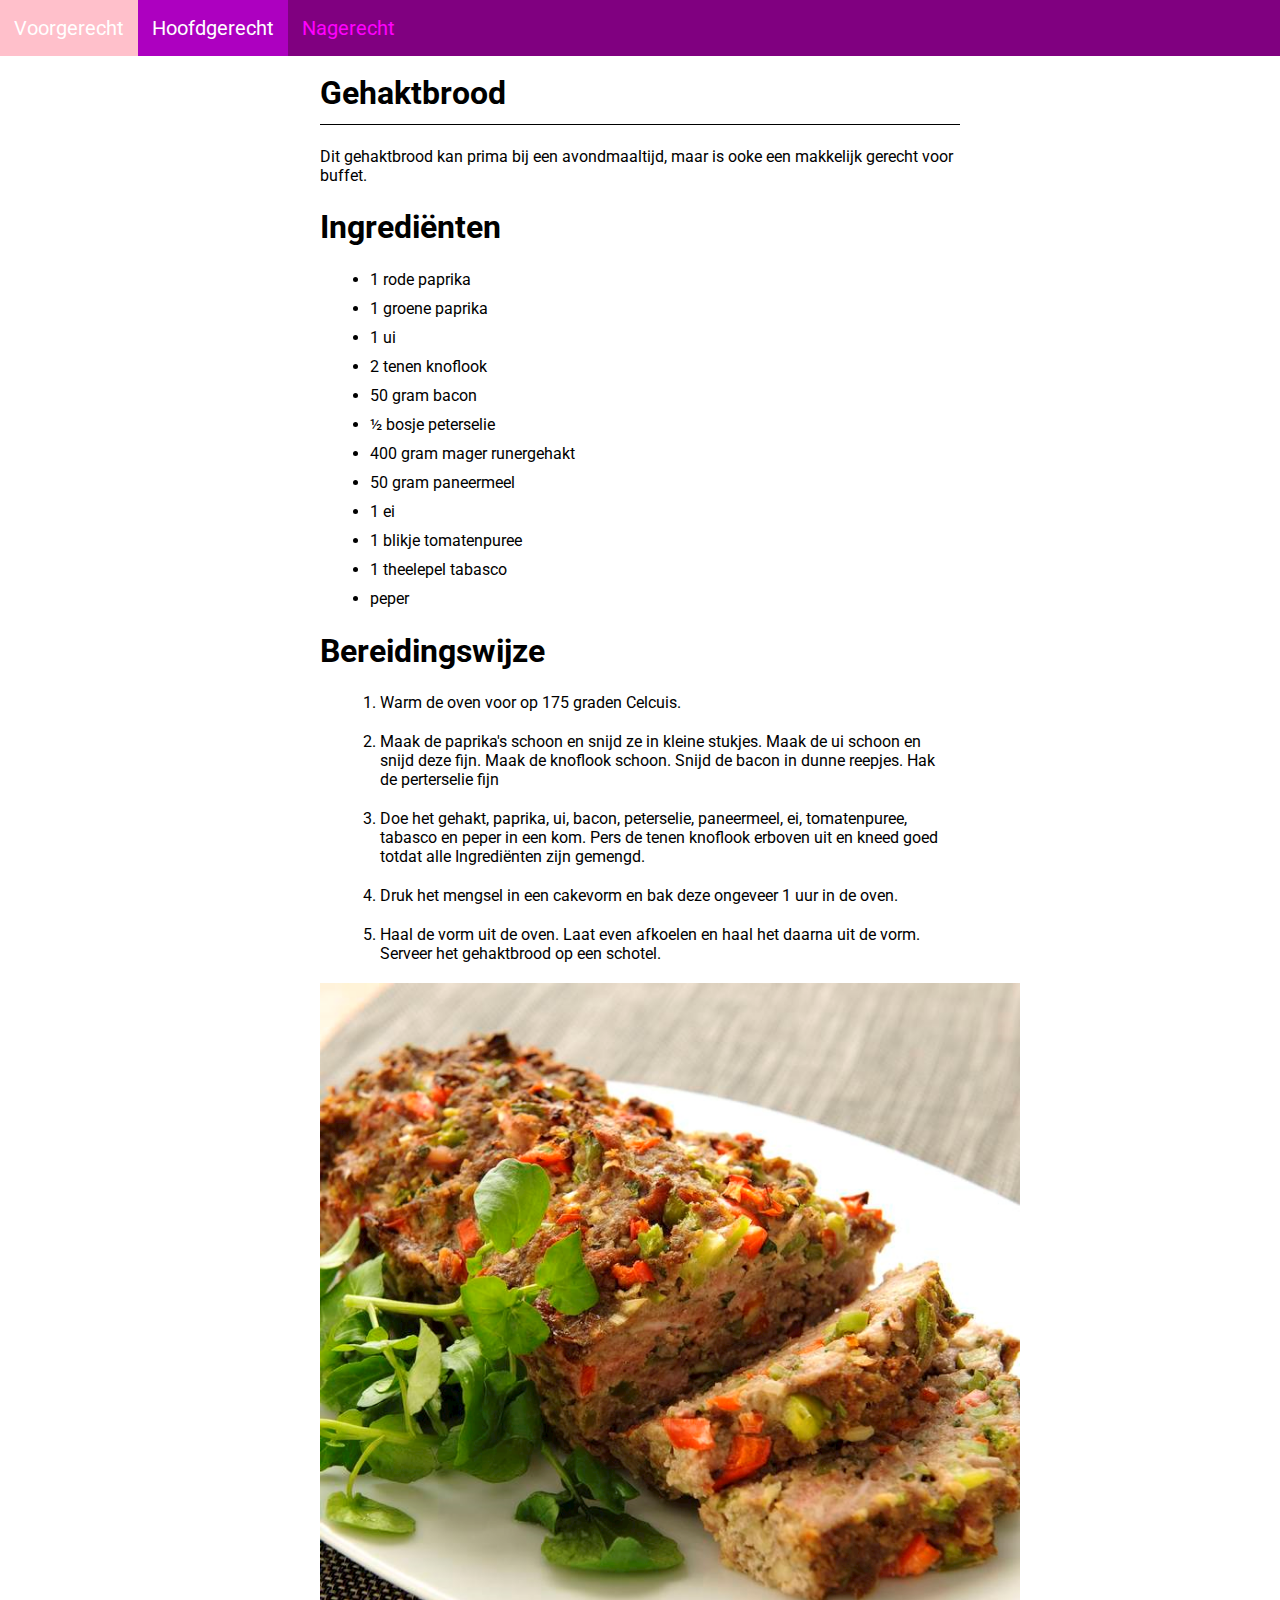
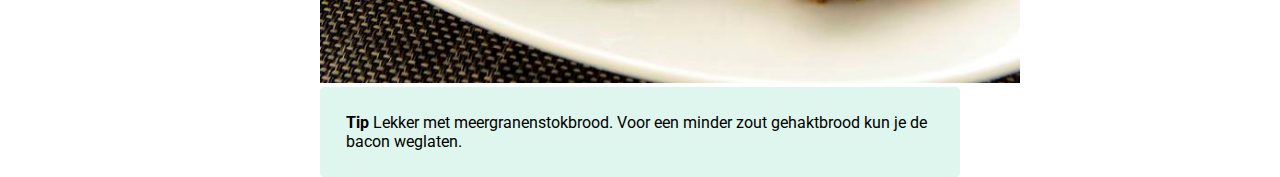
<file: B1W6O1/index.html>
<!DOCTYPE html>
<html>
<head>
	<title>B1W6O1</title>
	<link rel="stylesheet" type="text/css" href="style.css">
	<link href="https://fonts.googleapis.com/css2?family=Roboto:wght@300&display=swap" rel="stylesheet">
	<link href="https://fonts.googleapis.com/css2?family=Roboto:wght@700&display=swap" rel="stylesheet">
</head>
<body>
	<div class ="navbar">
		<a href="#">Voorgerecht</a>
		<a class ="active" href="#">Hoofdgerecht</a>
		<a href="#">Nagerecht</a>
	</div>

<div class = "layout">
	<h1>Gehaktbrood</h1>
	
	<p>Dit gehaktbrood kan prima bij een avondmaaltijd, maar is ooke een makkelijk gerecht voor buffet.</p>
	<h2>Ingrediënten</h2>
	<ul>
		<li>1 rode paprika</li>
		<li>1 groene paprika</li>
		<li>1 ui</li>
		<li>2 tenen knoflook</li>
		<li>50 gram bacon</li>
		<li>½ bosje peterselie</li>
		<li>400 gram mager runergehakt</li>
		<li>50 gram paneermeel</li>
		<li>1 ei</li>
		<li>1 blikje tomatenpuree</li>
		<li>1 theelepel tabasco</li>
		<li>peper</li>
	</ul>
	<h2>Bereidingswijze</h2>
	<ol>
		<li>Warm de oven voor op 175 graden Celcuis.</li>
		<li>Maak de paprika's schoon en snijd ze in kleine stukjes. Maak de ui schoon en snijd deze fijn. Maak de knoflook schoon. Snijd de bacon in dunne reepjes. Hak de perterselie fijn</li>
		<li>Doe het gehakt, paprika, ui, bacon, peterselie, paneermeel, ei, tomatenpuree, tabasco en peper in een kom. Pers de tenen knoflook erboven uit en kneed goed totdat alle Ingrediënten zijn gemengd.</li>
		<li>Druk het mengsel in een cakevorm en bak deze ongeveer 1 uur in de oven.</li>
		<li>Haal de vorm uit de oven. Laat even afkoelen en haal het daarna uit de vorm. Serveer het gehaktbrood op een schotel.</li>
	</ol>
	 <img class ="gehaktbrood" src="image/gehaktbrood.jpg">
	 <div class = "tips"> <span style="font-weight: bold;">Tip</span> Lekker met meergranenstokbrood. Voor een minder zout gehaktbrood kun je de bacon weglaten.</div>
	 </div>
</body>
</html>
</file>
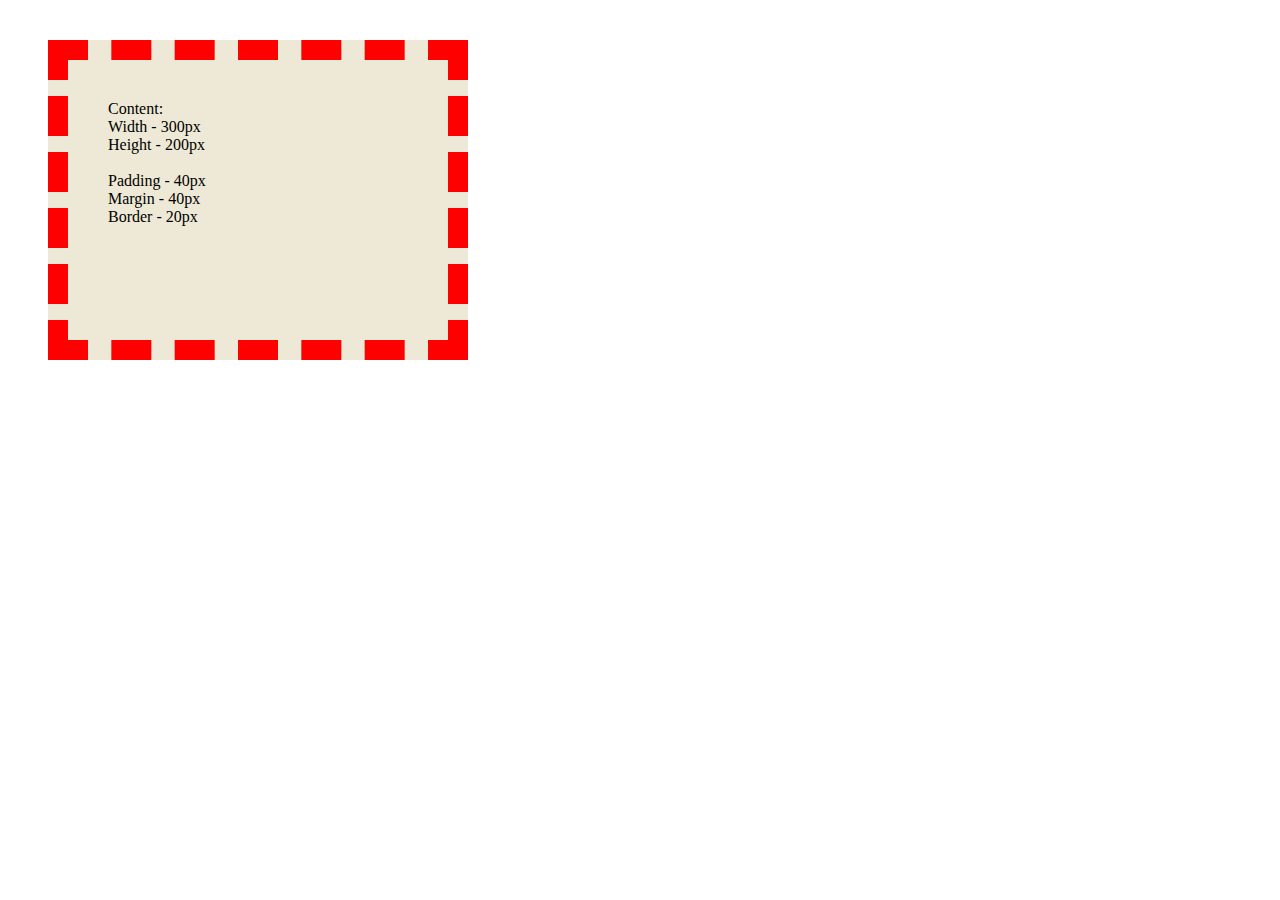
<file: Lab/labdex.html>
<!DOCTYPE html>
<html>
<head>
	<title>lab Content Box</title>
	<link rel="stylesheet" type="text/css" href="style.css">
</head>
<body>
	<div class = "box">
		<div>Content:</div>
		<div>Width - 300px</div>
		<div>Height - 200px</div>
		<br>
		<div>Padding - 40px</div>
		<div>Margin - 40px</div>
		<div>Border - 20px</div>
	</div>
</body>
</html>
</file>
<file: B1W6O1/style.css>
body{
	margin: 0 auto;
	font-family: 'Roboto', sans-serif;
}

.layout{
	width: 50%;
	margin: 0 auto;
}
.navbar{
	overflow: hidden;
	background: purple;
}
.navbar a{
	float: left;
	color: magenta;
	text-align: center;
	padding: 16px 14px;
	text-decoration: none;
	font-size: 20px;
}
.navbar a:hover{
	background-color: pink;
	color: white;
}
.navbar a.active{
	background-color: #ad00c0;
	color: white;
}


ul ol{
	font-size: 20px;
	line-height: 26px;
}

h1{
	border-bottom: 1px solid black ;
	padding-bottom: 15px;
	content: 4px;
	font-size: 32px;
	line-height: 32px;
	
}
ul li{
	margin: 10px;
	
}
h2{
	font-family: 'Roboto', sans-serif;
	font-size: 32px;
	line-height: 32px;
	
}

ol li {
	margin: 20px;

}

img.gehaktbrood{
	width: 700px;

}
.tips{
	border-radius: 4px;
	padding: 25px;
	border: 1px solid #def6ed;
	background:  #def6ed;
}
</file>
<file: Lab/style.css>
.box{
	background-color: #eee9d6;
	width: 300px;
	height: 200px;
	padding: 40px;
	margin: 40px;
	border: dashed red 20px;
}
</file>
